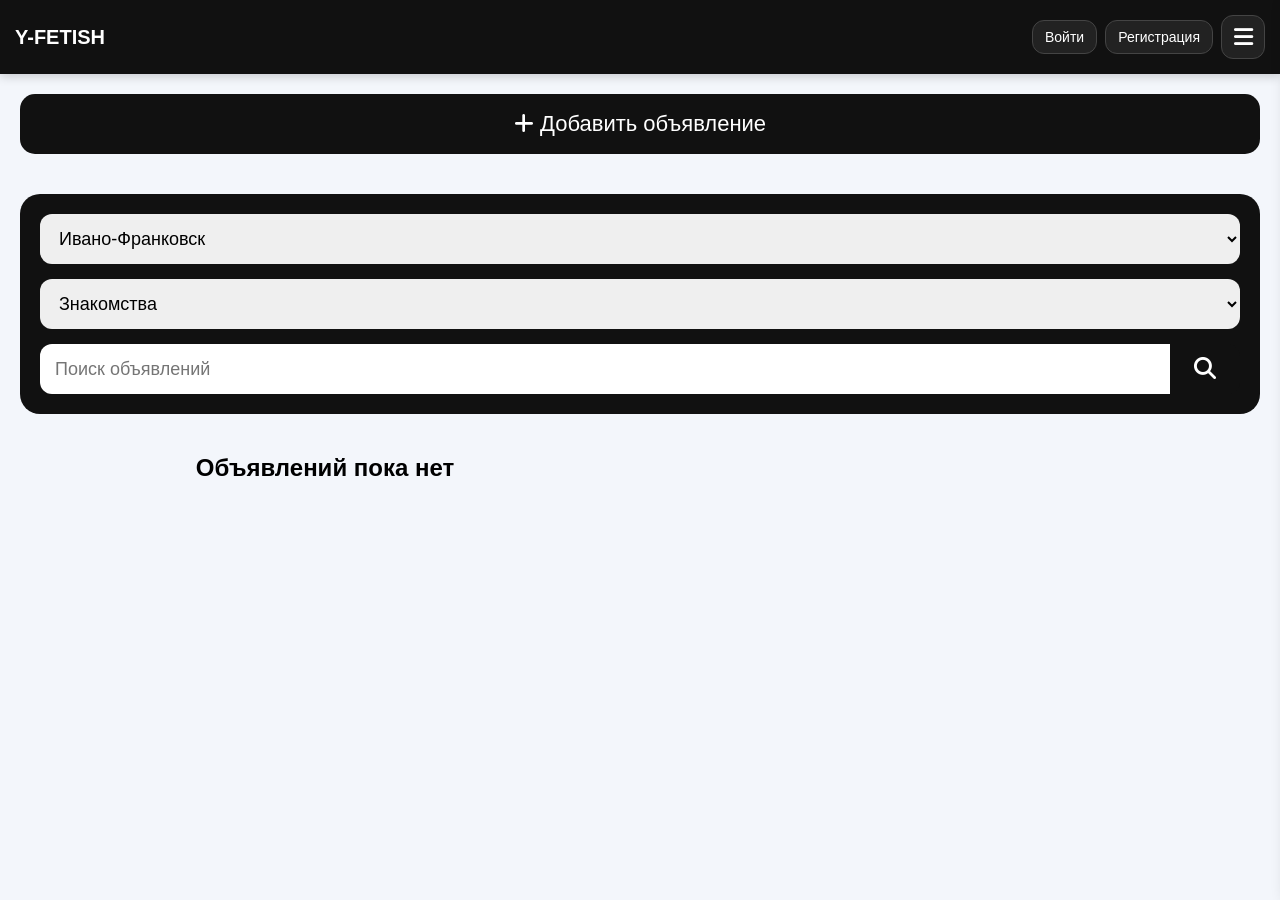
<file: index.html>
<!DOCTYPE html>
<html lang="ru">
<head>
<meta charset="UTF-8">
<meta name="viewport" content="width=device-width, initial-scale=1.0">
<title>Y-FETISH</title>

<link rel="stylesheet" href="style.css">

<link rel="stylesheet"
href="https://cdnjs.cloudflare.com/ajax/libs/font-awesome/6.5.2/css/all.min.css">

</head>
<body>

<header>

<div class="logo">
Y-FETISH
</div>

<div class="header-buttons">

<button id="loginBtn">
Войти
</button>

<button id="registerBtn">
Регистрация
</button>

<button id="menuBtn">
<i class="fas fa-bars"></i>
</button>

</div>

</header>


<section class="addSection">

<button id="addProfileBtn">
<i class="fas fa-plus"></i>
Добавить объявление
</button>

</section>


<section class="searchBox">

<select id="city">
<option>Ивано-Франковск</option>
<option>Львов</option>
<option>Киев</option>
<option>Одесса</option>
<option>Днепр</option>
</select>

<select id="category">
<option>Знакомства</option>
<option>Эротический массаж</option>
<option>Госпожа</option>
<option>раб</option>
</select>

<div class="search">

<input
id="searchInput"
type="text"
placeholder="Поиск объявлений">

<button id="searchBtn">

<i class="fas fa-search"></i>

</button>

</div>

</section>


<section id="ads">

</section>


<div id="menu" class="menu">

<a href="index.html">
Главная
</a>

<a href="profile.html">
Мой профиль
</a>

<a href="favorites.html">
Избранное
</a>

<a href="add.html">
Добавить объявление
</a>

</div>

<script src="app.js"></script>

</body>
</html>
</file>
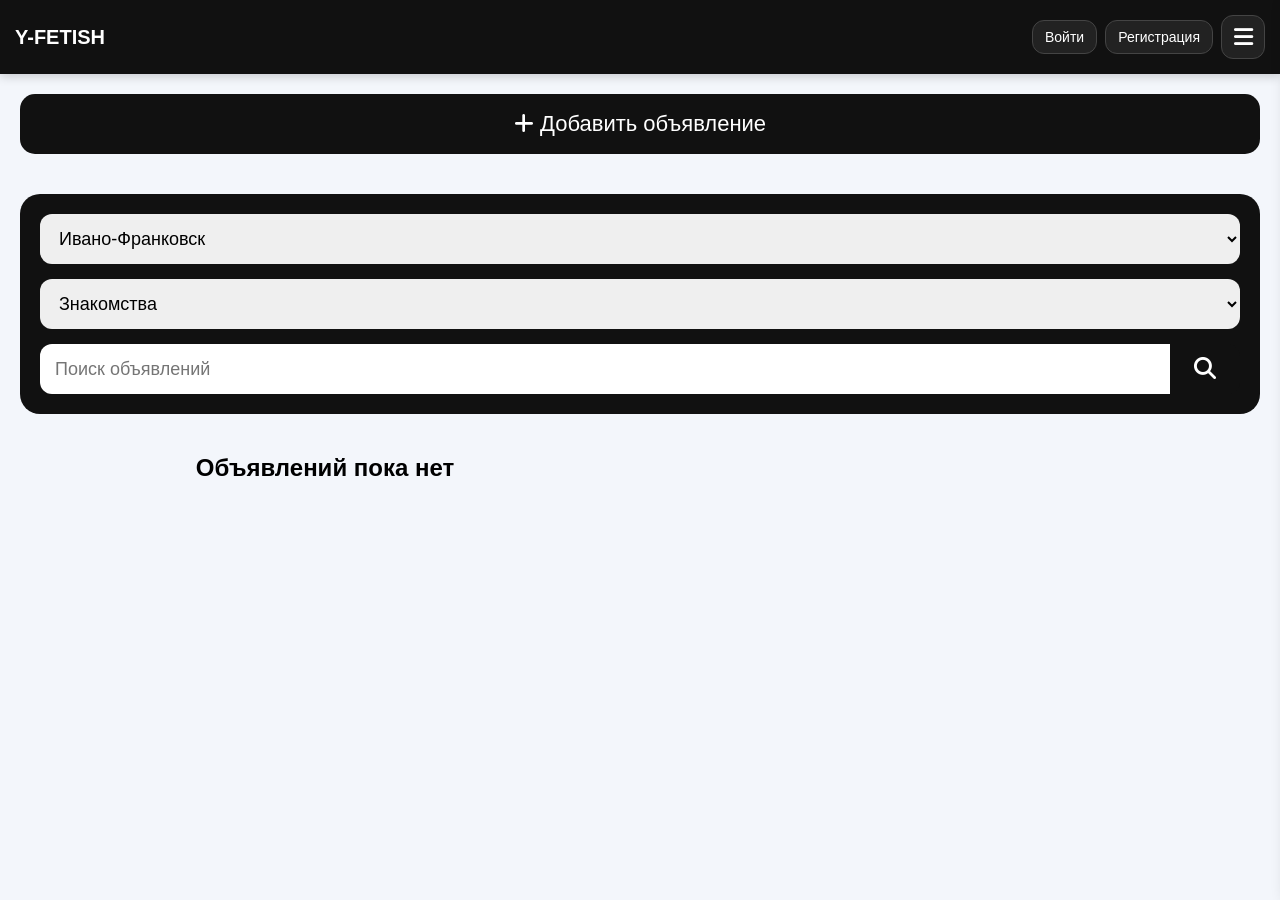
<file: ad.html>
<!DOCTYPE html>
<html lang="ru">
<head>
<meta charset="UTF-8">
<meta name="viewport" content="width=device-width, initial-scale=1.0">
<title>Объявление</title>

<link rel="stylesheet" href="style.css">
</head>
<body>

<header>
<div class="logo">Y-FETISH</div>
</header>

<div class="ad-page">

<img id="adPhoto">

<h1 id="adName"></h1>

<p id="adCity"></p>

<p id="adCategory"></p>

<p id="adDescription"></p>

<div class="buttons">

<button id="favoriteBtn">
❤️ В избранное
</button>

<button id="messageBtn">
💬 Написать
</button>

<button id="phoneBtn">
📞 Показать телефон
</button>

</div>

</div>

<script src="ad.js"></script>

</body>
</html>
</file>
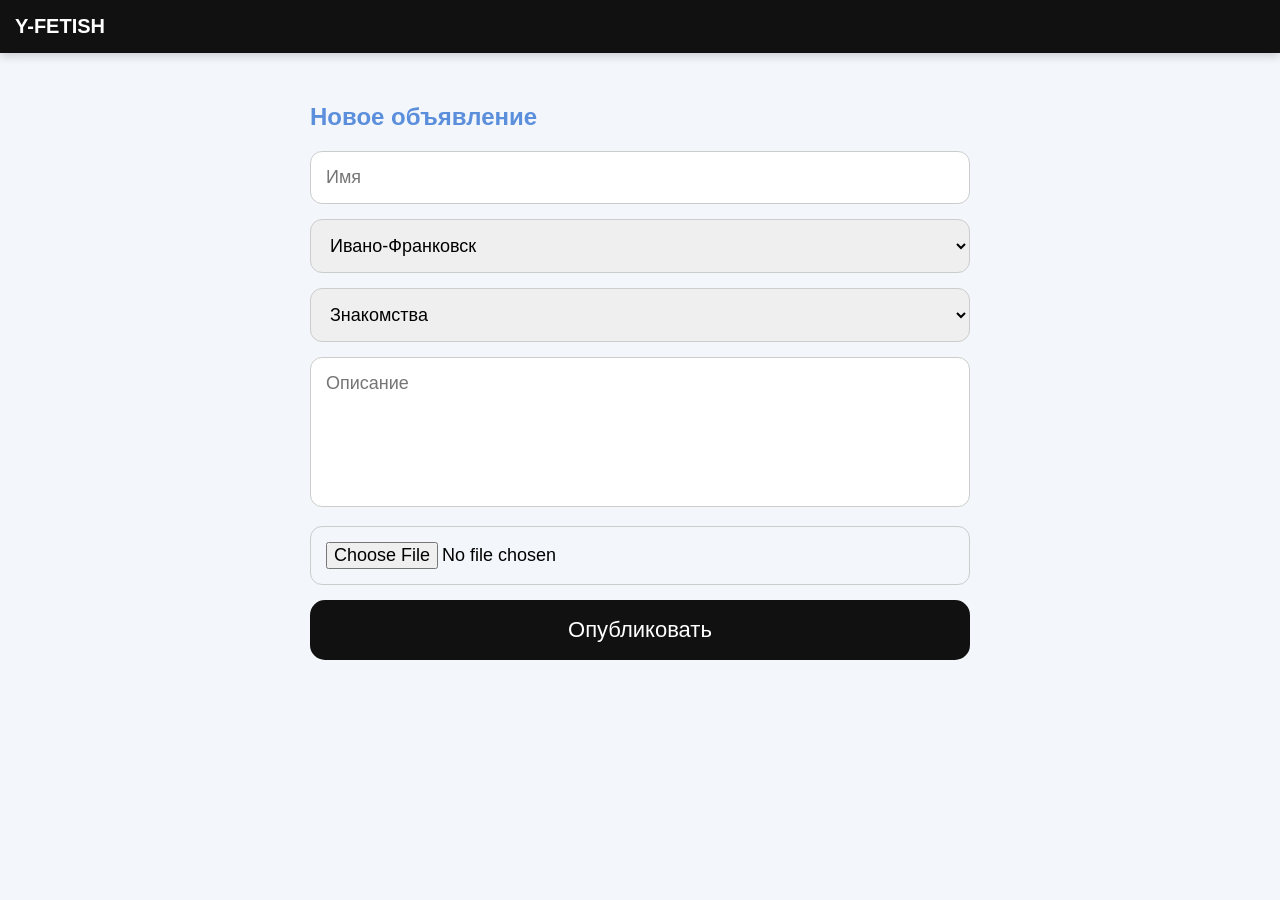
<file: add.html>
<!DOCTYPE html>
<html lang="ru">
<head>
<meta charset="UTF-8">
<meta name="viewport" content="width=device-width, initial-scale=1.0">
<title>Добавить объявление</title>

<link rel="stylesheet" href="style.css">
</head>

<body>

<header>
    <div class="logo">Y-FETISH</div>
</header>

<div class="add-form">

<h2>Новое объявление</h2>

<input type="text" id="name" placeholder="Имя">

<select id="city">
<option>Ивано-Франковск</option>
<option>Львов</option>
<option>Киев</option>
<option>Одесса</option>
<option>Днепр</option>
</select>

<select id="category">
<option>Знакомства</option>
<option>Эротический массаж</option>
<option>Пары</option>
<option>Транс</option>
</select>

<textarea
id="description"
placeholder="Описание"></textarea>

<input
type="file"
id="photo"
accept="image/*">

<img
id="preview"
style="display:none;
width:100%;
margin-top:15px;
border-radius:15px;">

<button id="saveBtn">
Опубликовать
</button>

</div>

<script src="add.js"></script>

</body>
</html>
</file>
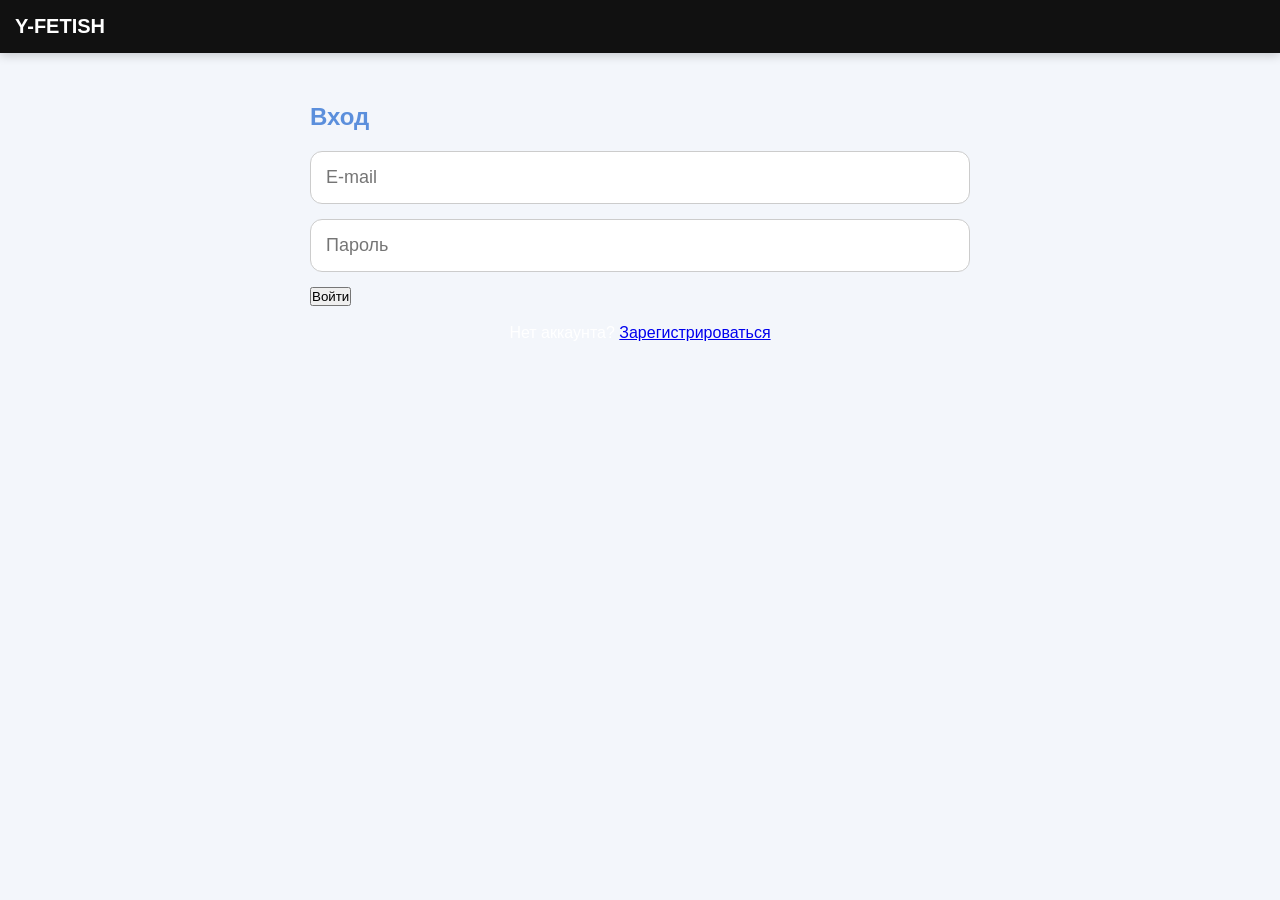
<file: login.html>
<!DOCTYPE html>
<html lang="ru">
<head>
<meta charset="UTF-8">
<meta name="viewport" content="width=device-width, initial-scale=1.0">
<title>Вход | Y-FETISH</title>

<link rel="stylesheet" href="style.css">
</head>

<body>

<header>
    <div class="logo">Y-FETISH</div>
</header>

<div class="add-form">

    <h2>Вход</h2>

    <input
        type="email"
        id="email"
        placeholder="E-mail">

    <input
        type="password"
        id="password"
        placeholder="Пароль">

    <button id="loginBtn">
        Войти
    </button>

    <br><br>

    <p style="text-align:center;color:white;">
        Нет аккаунта?
        <a href="register.html">
            Зарегистрироваться
        </a>
    </p>

</div>

<script src="login.js"></script>

</body>
</html>
</file>
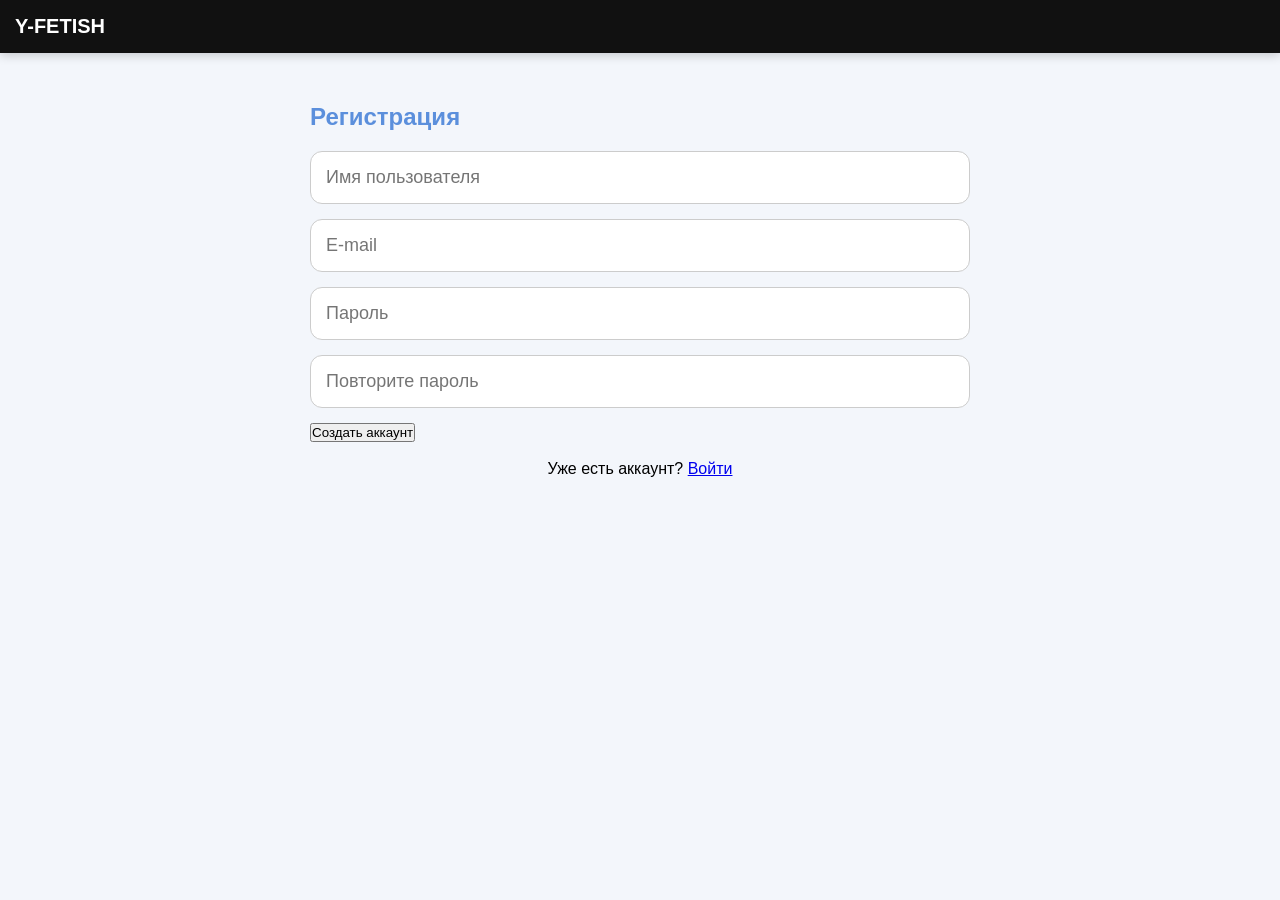
<file: register.html>
<!DOCTYPE html>
<html lang="ru">
<head>
<meta charset="UTF-8">
<meta name="viewport" content="width=device-width, initial-scale=1.0">
<title>Регистрация</title>

<link rel="stylesheet" href="style.css">
</head>

<body>

<header>
    <div class="logo">Y-FETISH</div>
</header>

<div class="add-form">

<h2>Регистрация</h2>

<input type="text" id="username" placeholder="Имя пользователя">

<input type="email" id="email" placeholder="E-mail">

<input type="password" id="password" placeholder="Пароль">

<input type="password" id="password2" placeholder="Повторите пароль">

<button id="registerBtn">
Создать аккаунт
</button>

<br><br>

<p style="text-align:center;">
Уже есть аккаунт?
<a href="login.html">Войти</a>
</p>

</div>

<script src="register.js"></script>

</body>
</html>
</file>
<file: style.css>
*{
    margin:0;
    padding:0;
    box-sizing:border-box;
    font-family:Arial, sans-serif;
}

body{
    background:#f3f6fb;
}

header{
    display:flex;
    justify-content:space-between;
    align-items:center;
    padding:15px;
    background:#5b8fdc;
    color:#fff;
    box-shadow:0 2px 10px rgba(0,0,0,.2);
}

.logo{
    font-size:20px;
    font-weight:700;
    color:#fff;
    white-space:nowrap;
    flex:1;
    overflow:hidden;
    text-overflow:ellipsis;
}

.header-buttons{
    display:flex;
    align-items:center;
    gap:8px;
}

.header-buttons button{
    background:#222;
    color:#fff;
    border:1px solid #444;
    border-radius:12px;
    padding:8px 12px;
    font-size:14px;
}

.addSection{
    padding:20px;
}

#addProfileBtn{
    width:100%;
    height:60px;
    border:none;
    border-radius:15px;
    background:#5b8fdc;
    color:#fff;
    font-size:22px;
    cursor:pointer;
}

.searchBox{
    margin:20px;
    background:#6f9fe0;
    padding:20px;
    border-radius:20px;
}

.searchBox select,
.searchBox input{
    width:100%;
    height:50px;
    margin-bottom:15px;
    border:none;
    border-radius:12px;
    padding:0 15px;
    font-size:18px;
}

.search{
    display:flex;
}

.search input{
    flex:1;
    margin:0;
    border-radius:12px 0 0 12px;
}

.search button{
    width:70px;
    border:none;
    background:#5b8fdc;
    color:#fff;
    border-radius:0 12px 12px 0;
    font-size:22px;
    cursor:pointer;
}

#ads{
    display:grid;
    grid-template-columns:repeat(2,1fr);
    gap:20px;
    padding:20px;
}

.card{
    display:flex;
    background:#fff;
    border-radius:18px;
    overflow:hidden;
    box-shadow:0 5px 15px rgba(0,0,0,.15);
    transition:.3s;
    cursor:pointer;
    min-height:260px;
}

.card:hover{
    transform:translateY(-5px);
}

.card img{
    width:180px;
    height:260px;
    object-fit:cover;
    flex-shrink:0;
}

.info{
    flex:1;
    padding:18px;
    display:flex;
    flex-direction:column;
}

.info h2{
    font-size:24px;
    color:#2d7cff;
    margin-bottom:10px;
}

.info p{
    font-size:17px;
    color:#555;
    margin-bottom:8px;
}

@media(max-width:900px){
    #ads{
        grid-template-columns:1fr;
    }

    .card{
        flex-direction:column;
    }

    .card img{
        width:100%;
        height:300px;
    }
}

.menu{
    position:fixed;
    top:0;
    right:-260px;
    width:250px;
    height:100%;
    background:#fff;
    transition:.3s;
    box-shadow:-3px 0 15px rgba(0,0,0,.2);
    padding-top:70px;
}

.menu.active{
    right:0;
}

.menu a{
    display:block;
    padding:18px;
    color:#333;
    text-decoration:none;
    border-bottom:1px solid #ddd;
}

.menu a:hover{
    background:#5b8fdc;
    color:#fff;
}

.add-form{
    max-width:700px;
    margin:30px auto;
    padding:20px;
}

.add-form h2{
    margin-bottom:20px;
    color:#5b8fdc;
}

.add-form input,
.add-form select,
.add-form textarea{
    width:100%;
    margin-bottom:15px;
    padding:15px;
    border:1px solid #ccc;
    border-radius:12px;
    font-size:18px;
}

.add-form textarea{
    height:150px;
    resize:none;
}

#saveBtn{
    width:100%;
    height:60px;
    border:none;
    border-radius:15px;
    background:#5b8fdc;
    color:#fff;
    font-size:22px;
    cursor:pointer;
}

.ad-page{
    max-width:700px;
    margin:20px auto;
    padding:20px;
}

#adPhoto{
    width:100%;
    border-radius:15px;
}

#adName{
    margin:20px 0;
    color:#5b8fdc;
}

.buttons{
    display:flex;
    flex-direction:column;
    gap:15px;
    margin-top:20px;
}

.buttons button{
    height:55px;
    border:none;
    border-radius:12px;
    background:#5b8fdc;
    color:#fff;
    font-size:20px;
    cursor:pointer;
}







/* Черная тема */

header,
.searchBox,
#addProfileBtn,
.search button,
#saveBtn,
.buttons button{
    background:#111 !important;
}

.logo,
.info h2,
#adName{
    color:#fff !important;
}

.header-buttons button{
    background:#222 !important;
    color:#fff !important;
}

.menu{
    background:#111 !important;
}

.menu a{
    color:#fff !important;
}

.menu a:hover{
    background:#333 !important;
}


#menuBtn{
    width:44px;
    height:44px;
    padding:0;
    font-size:22px;
    display:flex;
    align-items:center;
    justify-content:center;
}
</file>
